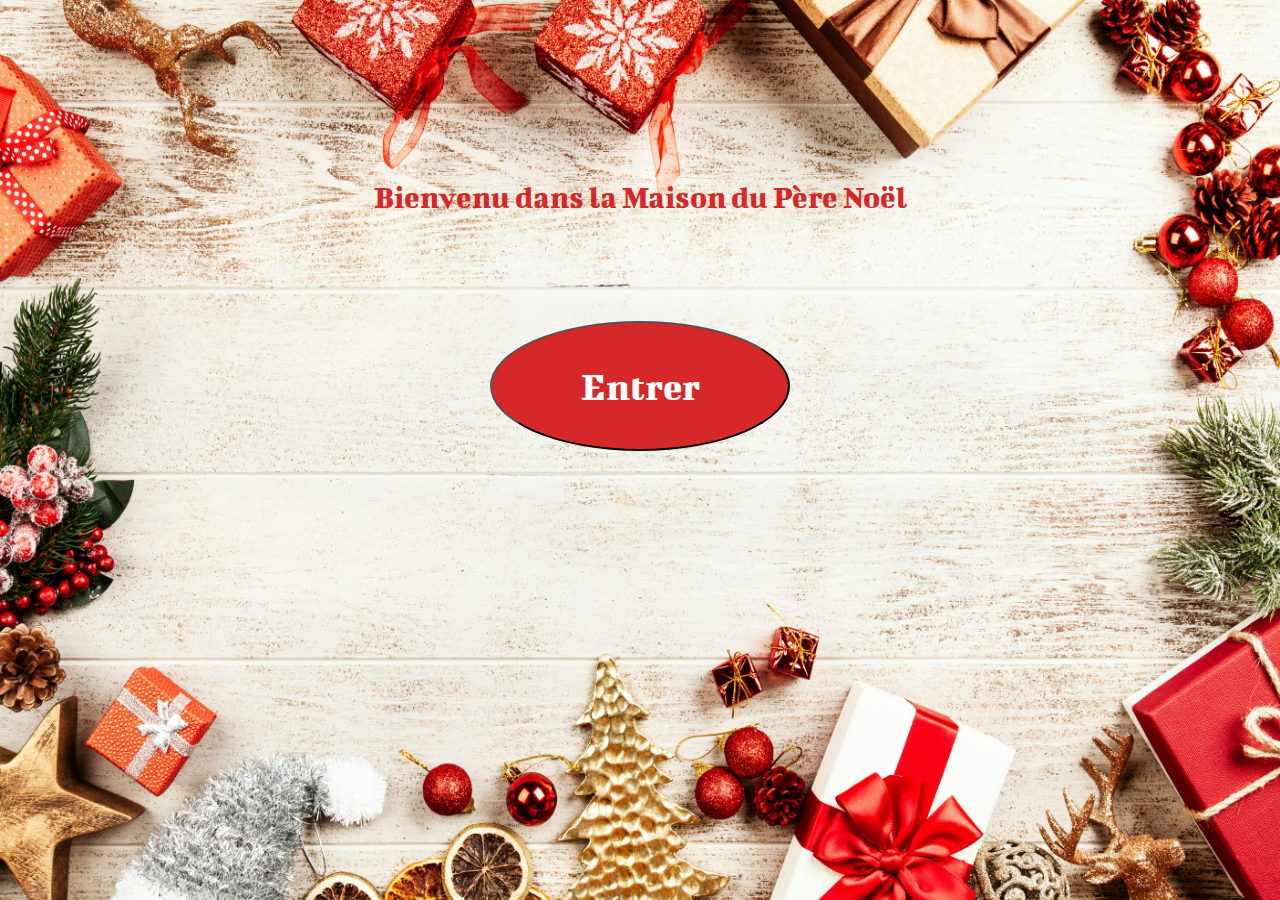
<file: index.html>
<!DOCTYPE html>
<html lang="en">
<head>
    <meta charset="UTF-8">
    <meta name="viewport" content="width=device-width, initial-scale=1.0">
    <link rel="preconnect" href="https://fonts.googleapis.com">
<link rel="preconnect" href="https://fonts.gstatic.com" crossorigin>
<link href="https://fonts.googleapis.com/css2?family=Bigshot+One&display=swap" rel="stylesheet">
    <link rel="stylesheet" href="./styles/background.css">
    <link rel="stylesheet" href="/styles/entrer.css">
    <link rel="stylesheet" href="/styles/styles.css">
    <link href="https://cdn.jsdelivr.net/npm/bootstrap@5.3.2/dist/css/bootstrap.min.css" rel="stylesheet" integrity="sha384-T3c6CoIi6uLrA9TneNEoa7RxnatzjcDSCmG1MXxSR1GAsXEV/Dwwykc2MPK8M2HN" crossorigin="anonymous">
        
    
    <title>Maison du Père Noël</title>
      <script src="./script/script.js"></script>
</head>
<body class="background--entrer  ">

    <div class="grid ">
        <div class="grid-text">
            <p class="text-entrer bigshot-one-regular">Bienvenu dans la Maison du Père Noël</p>
        </div>
            
        <button class=" grid-button button--entrer">
            <a href="accueil.html" class="bigshot-one-regular"  id="entrerButton" > Entrer </a>
        </button>
    </div>
    
 
        
        

    
   

    <script src="https://cdn.jsdelivr.net/npm/bootstrap@5.3.2/dist/js/bootstrap.bundle.min.js" integrity="sha384-C6RzsynM9kWDrMNeT87bh95OGNyZPhcTNXj1NW7RuBCsyN/o0jlpcV8Qyq46cDfL" crossorigin="anonymous"></script>
</body>
</html>
</file>
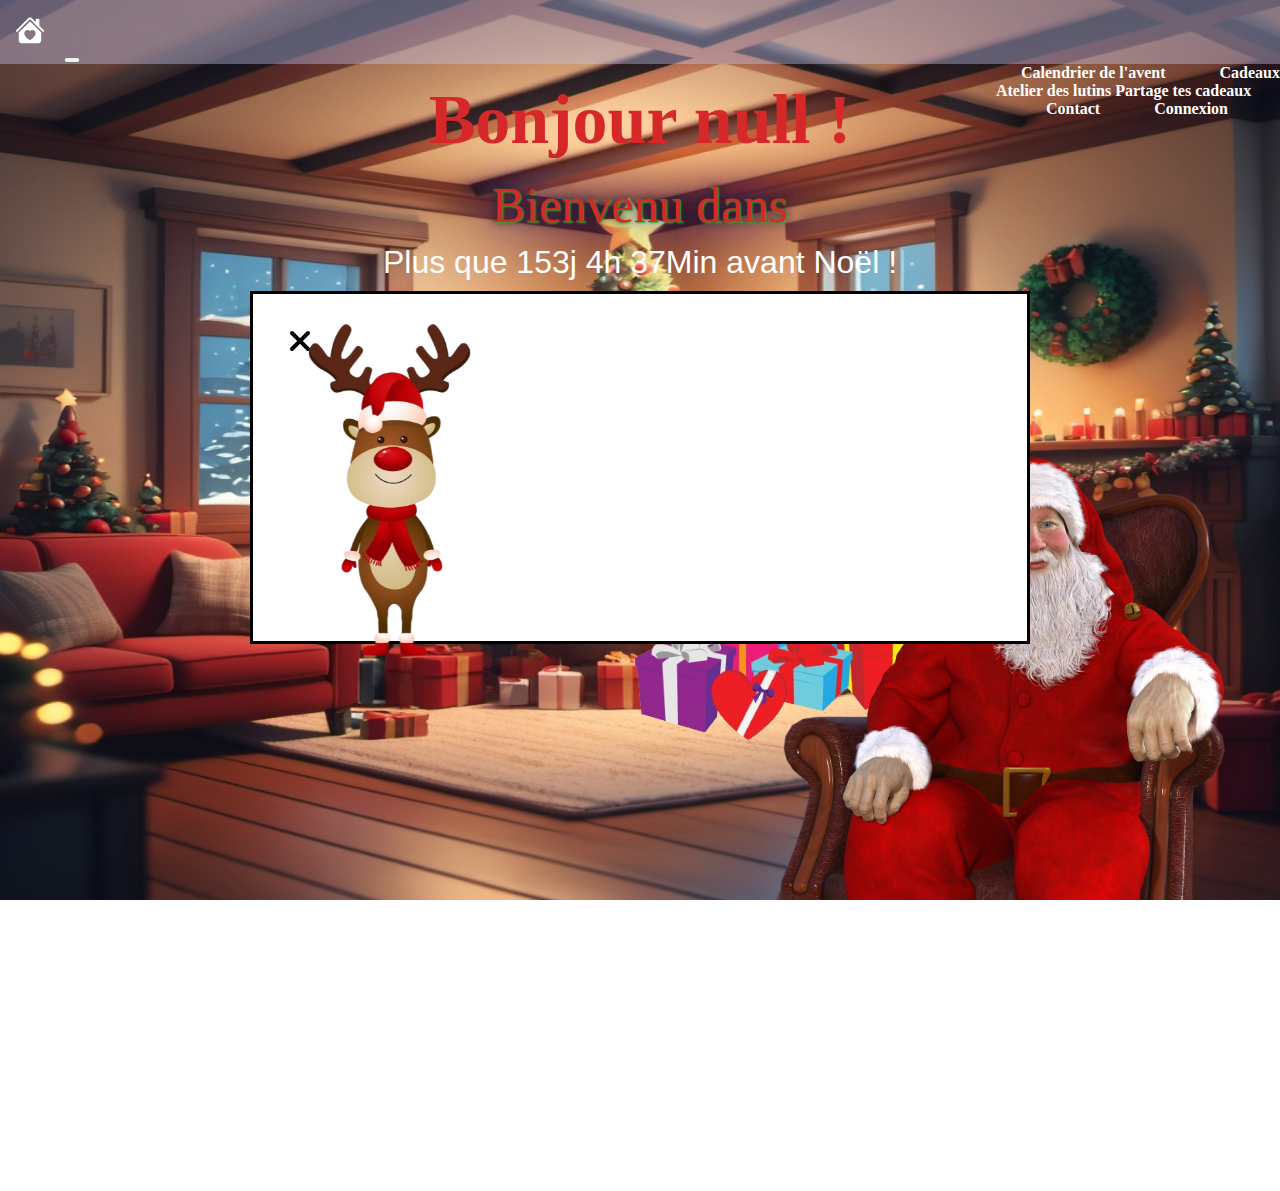
<file: accueil.html>
<!DOCTYPE html>
<html lang="fr">
<head>
    <meta charset="UTF-8">
    <meta name="viewport" content="width=device-width, initial-scale=1.0">
    
    <link rel="stylesheet" href="./styles/background.css">
    <link rel="stylesheet" href="/styles/accueil.css">
    <link rel="stylesheet" href="/styles/styles.css">
    
    


    <link rel="preconnect" href="https://fonts.googleapis.com">
    <link rel="preconnect" href="https://fonts.gstatic.com" crossorigin>
    <link href="https://fonts.googleapis.com/css2?family=Hind+Madurai:wght@300&family=Mountains+of+Christmas:wght@700&family=Nabla&display=swap" rel="stylesheet">
    <link rel="stylesheet" href="https://fonts.googleapis.com/css2?family=Material+Symbols+Outlined:opsz,wght,FILL,GRAD@20..48,100..700,0..1,-50..200" />
    <link href="https://cdn.jsdelivr.net/npm/bootstrap@5.3.2/dist/css/bootstrap.min.css" rel="stylesheet" integrity="sha384-T3c6CoIi6uLrA9TneNEoa7RxnatzjcDSCmG1MXxSR1GAsXEV/Dwwykc2MPK8M2HN" crossorigin="anonymous">


    <title>Maison du Père Noël</title>
</head>
<body class="background--accueil">

  <!-- navbar -->
    <header>
        <nav class="navbar navbar-expand-sm ">
        <a class="navbar-brand" href="accueil.html">
            <svg xmlns="http://www.w3.org/2000/svg" width="30" height="30" fill="currentColor" class="bi bi-house-heart-fill" viewBox="0 0 16 16">
            <path d="M7.293 1.5a1 1 0 0 1 1.414 0L11 3.793V2.5a.5.5 0 0 1 .5-.5h1a.5.5 0 0 1 .5.5v3.293l2.354 2.353a.5.5 0 0 1-.708.707L8 2.207 1.354 8.853a.5.5 0 1 1-.708-.707z"/>
            <path d="m14 9.293-6-6-6 6V13.5A1.5 1.5 0 0 0 3.5 15h9a1.5 1.5 0 0 0 1.5-1.5zm-6-.811c1.664-1.673 5.825 1.254 0 5.018-5.825-3.764-1.664-6.691 0-5.018"/>
          </svg>
        </a>
        <button class="navbar-toggler " type="button" data-bs-toggle="collapse" data-bs-target="#navbarSupportedContent" aria-controls="navbarSupportedContent" aria-expanded="false" aria-label="Toggle navigation">
          <span class="navbar-toggler-icon "></span>
        </button>
      
        <div class="collapse navbar-collapse " id="navbarSupportedContent">
          <ul class="navbar-nav mr-auto ">
            <li class="nav-item">
              <a class="nav-link" href="calendar.html">Calendrier de l'avent </a>
            </li>
            <li class="nav-item dropdown">
              <a class="nav-link dropdown-toggle" href="lutins.html" id="navbarDropdown" role="button" data-bs-toggle="dropdown" aria-haspopup="true" aria-expanded="false">
                Cadeaux
              </a>
              <div class="dropdown-menu" aria-labelledby="navbarDropdown">
                <a class="dropdown-item" href="/lutins.html">Atelier des lutins</a>
                <a class="dropdown-item" href="#">Partage tes cadeaux</a>
              </div>
            </li>
            <li class="nav-item">
              <a class="nav-link" href="contact.html">Contact</a>
            </li>
            
            <li class="nav-item">
              <a class="nav-link " href="connexion.html">Connexion</a>
            </li>
          </ul>
         
        </div>
      </nav>
    </header>

   
<!-- fenetre prenom -->
    <h1>
        <p id="prenom"> </p>
    </h1>


    <!-- Texte d'accueil et compteur -->
    <div id="txt-welcom">   
    </div>

    <div id="countdown" class="countdown_style"  ></div>
    <div id="merryChristmas" class="blink"></div>   

    
    <div class="pictures">
      
      <!-- reindeer -->
      <div class="video_click reindeer-container">
          <img src="./assets/images/accueil/16832-removebg-preview.png" class="reindeer" alt="reindeer">
      </div>

      <!-- reindeer to video -->
      <dialog class="video modal js-modal " >
              <svg xmlns="http://www.w3.org/2000/svg" viewBox="0 0 384 512" class="modal__button cancel"><!--!Font Awesome Free 6.6.0 by @fontawesome - https://fontawesome.com License - https://fontawesome.com/license/free Copyright 2024 Fonticons, Inc.--><path d="M342.6 150.6c12.5-12.5 12.5-32.8 0-45.3s-32.8-12.5-45.3 0L192 210.7 86.6 105.4c-12.5-12.5-32.8-12.5-45.3 0s-12.5 32.8 0 45.3L146.7 256 41.4 361.4c-12.5 12.5-12.5 32.8 0 45.3s32.8 12.5 45.3 0L192 301.3 297.4 406.6c12.5 12.5 32.8 12.5 45.3 0s12.5-32.8 0-45.3L237.3 256 342.6 150.6z"/></svg>

              <iframe src="https://www.youtube.com/embed/7gtjgnRS_Ts?si=9SXhxLQWLKcin4mV" title="YouTube video player" frameborder="0" allow="accelerometer; autoplay; clipboard-write; encrypted-media; gyroscope; picture-in-picture; web-share" allowfullscreen></iframe>
      </dialog>             
            
      <!-- gifts to lutins -->
      <div class="gift">
        <a href="/lutins.html">
          <img src="./assets/images/accueil/vecteezy_cute-gift-shape-illustration-design_7802231-removebg-preview.png" class="gift" alt="gift">
        </a>  
      </div>
       
         
    </div>
    
    
    <!-- santa claus to contact -->
    <div class="santa">
      <a href="/contact.html">
                <img src="./assets/images/accueil/santa-claus-2991653_1280.png" class="santa" alt="santa">
      </a>
    </div>

 
   
   
    <script src="https://cdn.jsdelivr.net/npm/bootstrap@5.3.2/dist/js/bootstrap.bundle.min.js" integrity="sha384-C6RzsynM9kWDrMNeT87bh95OGNyZPhcTNXj1NW7RuBCsyN/o0jlpcV8Qyq46cDfL" crossorigin="anonymous"></script>

    <script src="https://code.jquery.com/jquery-3.6.0.min.js" integrity="sha256-/xUj+3OJU5yExlq6GSYGSHk7tPXikynS7ogEvDej/m4=" crossorigin="anonymous"></script>
    <script src="./script/accueil.js"></script>
    <script src="./script/script.js"></script>
</body>
</html>
</file>
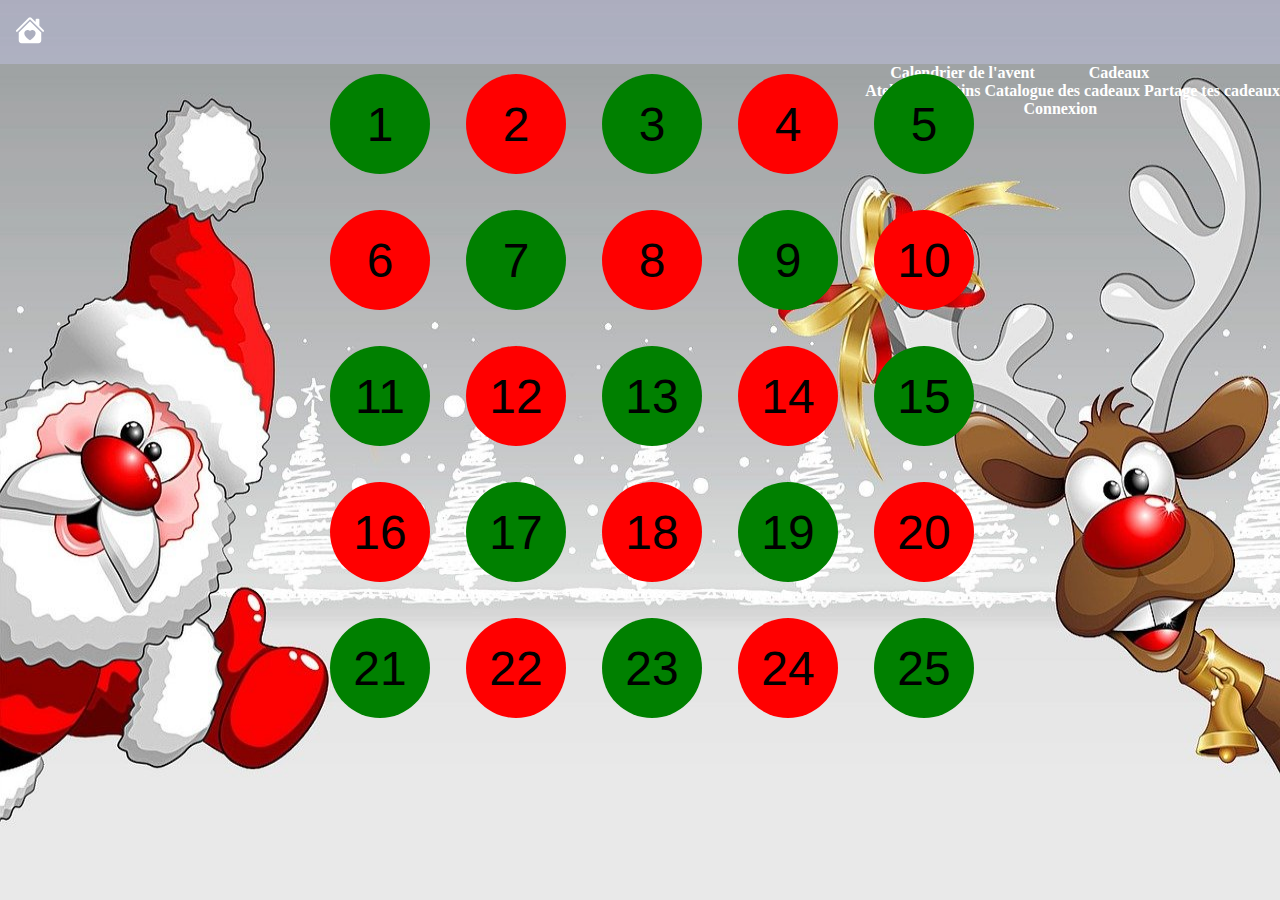
<file: calendar.html>
<!DOCTYPE html>
<html lang="en">
<head>
    <meta charset="UTF-8">
    <meta name="viewport" content="width=device-width, initial-scale=1.0">

    <link rel="stylesheet" href="./styles/background.css">
    <link rel="stylesheet" href="/styles/styles.css">
    <link rel="stylesheet" href="./styles/calendar.css">
    <link rel="stylesheet" href="https://fonts.googleapis.com/css2?family=Material+Symbols+Outlined:opsz,wght,FILL,GRAD@20..48,100..700,0..1,-50..200" />
    <link href="https://cdn.jsdelivr.net/npm/bootstrap@5.3.2/dist/css/bootstrap.min.css" rel="stylesheet" integrity="sha384-T3c6CoIi6uLrA9TneNEoa7RxnatzjcDSCmG1MXxSR1GAsXEV/Dwwykc2MPK8M2HN" crossorigin="anonymous">
    <title>Maison du Père Noël</title>
</head>
<body class="background--calendrier calendar">
    <header>
        <nav class="navbar navbar-expand-sm ">
        <a class="navbar-brand" href="accueil.html">
            <svg xmlns="http://www.w3.org/2000/svg" width="30" height="30" fill="currentColor" class="bi bi-house-heart-fill" viewBox="0 0 16 16">
            <path d="M7.293 1.5a1 1 0 0 1 1.414 0L11 3.793V2.5a.5.5 0 0 1 .5-.5h1a.5.5 0 0 1 .5.5v3.293l2.354 2.353a.5.5 0 0 1-.708.707L8 2.207 1.354 8.853a.5.5 0 1 1-.708-.707z"/>
            <path d="m14 9.293-6-6-6 6V13.5A1.5 1.5 0 0 0 3.5 15h9a1.5 1.5 0 0 0 1.5-1.5zm-6-.811c1.664-1.673 5.825 1.254 0 5.018-5.825-3.764-1.664-6.691 0-5.018"/>
          </svg>
        </a>
        <button class="navbar-toggler" type="button" data-bs-toggle="collapse" data-bs-target="#navbarSupportedContent" aria-controls="navbarSupportedContent" aria-expanded="false" aria-label="Toggle navigation">
          <span class="navbar-toggler-icon"></span>
        </button>
      
        <div class="collapse navbar-collapse" id="navbarSupportedContent">
          <ul class="navbar-nav mr-auto">
            <li class="nav-item active">
              <a class="nav-link" href="calendar.html">Calendrier de l'avent </a>
            </li>
            <li class="nav-item dropdown">
              <a class="nav-link dropdown-toggle" href="lutins.html" id="navbarDropdown" role="button" data-bs-toggle="dropdown" aria-haspopup="true" aria-expanded="false">
                Cadeaux
              </a>
              <div class="dropdown-menu" aria-labelledby="navbarDropdown">
                <a class="dropdown-item" href="lutins.html">Atelier des lutins</a>
                <a class="dropdown-item" href="#">Catalogue des cadeaux</a>
                <a class="dropdown-item" href="#">Partage tes cadeaux</a>
              </div>
            </li>
            <li class="nav-item">
              <a class="nav-link" href="contact.html">Contact</a>
            </li>
            
            <li class="nav-item">
              <a class="nav-link " href="connexion.html">Connexion</a>
            </li>
          </ul>
         
        </div>
      </nav>
    </header>
    
    
        <ul class="advent">
            <li class="advent__box">
                <button class="advent__number js-box ">1</button>
            </li>
            <li class="advent__box">
                <button class="advent__number js-box">2</button>
            </li>
            <li class="advent__box">
                <button class="advent__number js-box">3</button>
            </li>
            <li class="advent__box">
                <button class="advent__number js-box">4</button>
            </li>
            <li class="advent__box">
                <button class="advent__number js-box">5</button>
            </li>
            <li class="advent__box">
                <button class="advent__number js-box">6</button>
            </li>
            <li class="advent__box">
                <button class="advent__number js-box">7</button>
            </li>
            <li class="advent__box">
                <button class="advent__number js-box">8</button>
            </li>
            <li class="advent__box">
                <button class="advent__number js-box">9</button>
            </li>
            <li class="advent__box">
                <button class="advent__number js-box">10</button>
            </li>
            <li class="advent__box">
                <button class="advent__number js-box">11</button>
            </li>
            <li class="advent__box">
                <button class="advent__number js-box">12</button>
            </li>
            <li class="advent__box">
                <button class="advent__number js-box">13</button>
            </li>
            <li class="advent__box">
                <button class="advent__number js-box">14</button>
            </li>
            <li class="advent__box">
                <button class="advent__number js-box">15</button>
            </li>
            <li class="advent__box">
                <button class="advent__number js-box">16</button>
            </li>
            <li class="advent__box">
                <button class="advent__number js-box">17</button>
            </li>
            <li class="advent__box">
                <button class="advent__number js-box">18</button>
            </li>
            <li class="advent__box">
                <button class="advent__number js-box">19</button>
            </li>
            <li class="advent__box">
                <button class="advent__number js-box">20</button>
            </li>
            <li class="advent__box">
                <button class="advent__number js-box">21</button>
            </li>
            <li class="advent__box">
                <button class="advent__number js-box">22</button>
            </li>
            <li class="advent__box">
                <button class="advent__number js-box">23</button>
            </li>
            <li class="advent__box">
                <button class="advent__number js-box">24</button>
            </li>
            <li class="advent__box">
                <button class="advent__number js-box">25</button>
            </li>
        </ul>
        
        <dialog class="modal js-modal" >
            <div >
                <blockquote >
                    <p class="modal__quote js-quote "></p>
                    <p class=" js-author"></p>
                    
                </blockquote>
               
                <form method="dialog">
                    <button class="modal__button" type="submit">
                        <span class="material-symbols-outlined">
                            cancel
                        </span> 
                    </button>
                </form>
                
            </div>
        </dialog>


    <script src="/script/calendar.js" type="module"></script>
    <script src="https://cdn.jsdelivr.net/npm/bootstrap@5.3.2/dist/js/bootstrap.bundle.min.js" integrity="sha384-C6RzsynM9kWDrMNeT87bh95OGNyZPhcTNXj1NW7RuBCsyN/o0jlpcV8Qyq46cDfL" crossorigin="anonymous"></script>
</body>
</html>
</file>
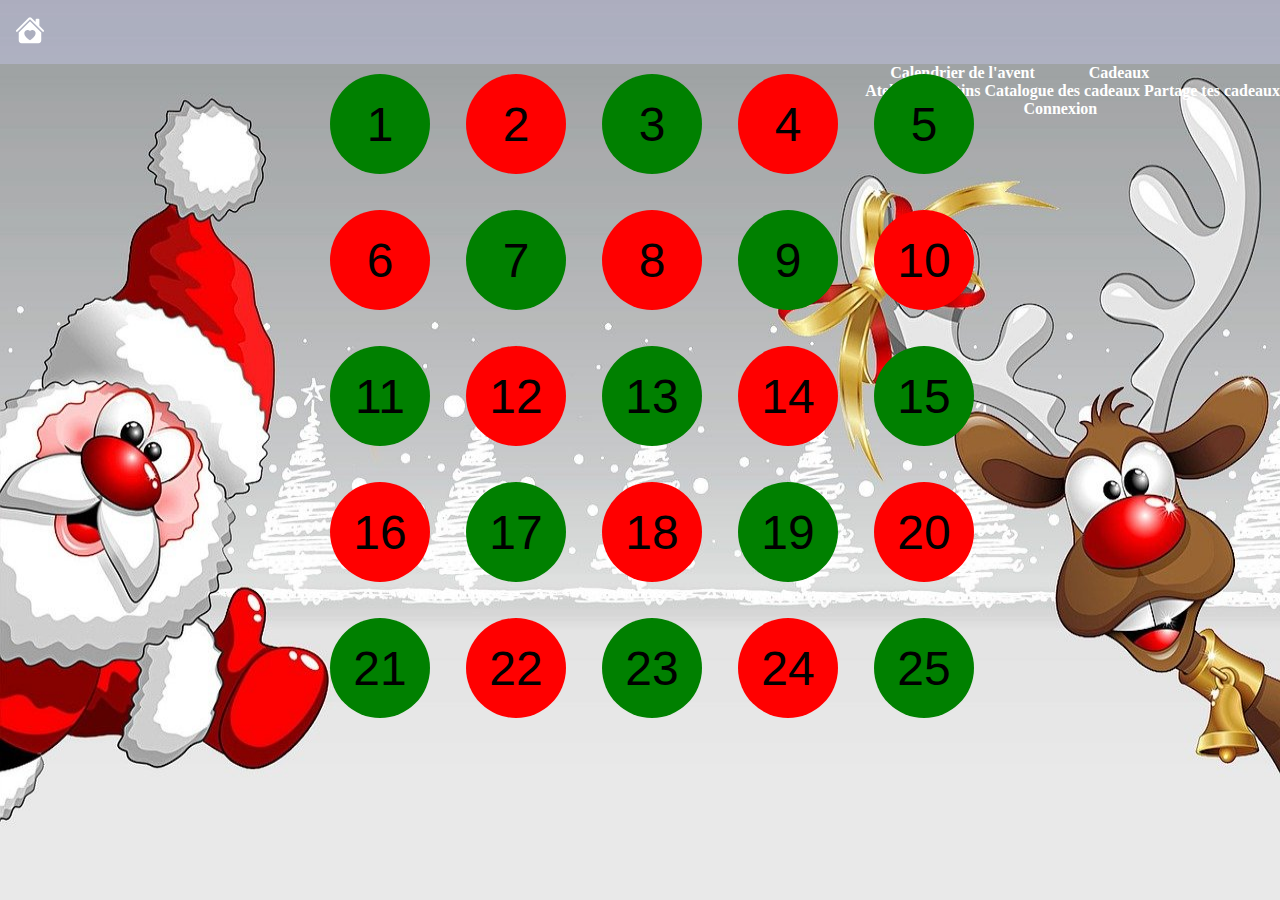
<file: calendrier.html>
<!DOCTYPE html>
<html lang="en">
<head>
    <meta charset="UTF-8">
    <meta name="viewport" content="width=device-width, initial-scale=1.0">

    <link rel="stylesheet" href="./styles/background.css">
    <link rel="stylesheet" href="/styles/styles.css">
    <link rel="stylesheet" href="./styles/calendar.css">
    <link rel="stylesheet" href="https://fonts.googleapis.com/css2?family=Material+Symbols+Outlined:opsz,wght,FILL,GRAD@20..48,100..700,0..1,-50..200" />
    <link href="https://cdn.jsdelivr.net/npm/bootstrap@5.3.2/dist/css/bootstrap.min.css" rel="stylesheet" integrity="sha384-T3c6CoIi6uLrA9TneNEoa7RxnatzjcDSCmG1MXxSR1GAsXEV/Dwwykc2MPK8M2HN" crossorigin="anonymous">
    <title>Maison du Père Noël</title>
</head>
<body class="background--calendrier calendar">
    <header>
        <nav class="navbar navbar-expand-sm ">
        <a class="navbar-brand" href="accueil.html">
            <svg xmlns="http://www.w3.org/2000/svg" width="30" height="30" fill="currentColor" class="bi bi-house-heart-fill" viewBox="0 0 16 16">
            <path d="M7.293 1.5a1 1 0 0 1 1.414 0L11 3.793V2.5a.5.5 0 0 1 .5-.5h1a.5.5 0 0 1 .5.5v3.293l2.354 2.353a.5.5 0 0 1-.708.707L8 2.207 1.354 8.853a.5.5 0 1 1-.708-.707z"/>
            <path d="m14 9.293-6-6-6 6V13.5A1.5 1.5 0 0 0 3.5 15h9a1.5 1.5 0 0 0 1.5-1.5zm-6-.811c1.664-1.673 5.825 1.254 0 5.018-5.825-3.764-1.664-6.691 0-5.018"/>
          </svg>
        </a>
        <button class="navbar-toggler" type="button" data-bs-toggle="collapse" data-bs-target="#navbarSupportedContent" aria-controls="navbarSupportedContent" aria-expanded="false" aria-label="Toggle navigation">
          <span class="navbar-toggler-icon"></span>
        </button>
      
        <div class="collapse navbar-collapse" id="navbarSupportedContent">
          <ul class="navbar-nav mr-auto">
            <li class="nav-item active">
              <a class="nav-link" href="calendrier.html">Calendrier de l'avent </a>
            </li>
            <li class="nav-item dropdown">
              <a class="nav-link dropdown-toggle" href="lutins.html" id="navbarDropdown" role="button" data-bs-toggle="dropdown" aria-haspopup="true" aria-expanded="false">
                Cadeaux
              </a>
              <div class="dropdown-menu" aria-labelledby="navbarDropdown">
                <a class="dropdown-item" href="lutins.html">Atelier des lutins</a>
                <a class="dropdown-item" href="#">Catalogue des cadeaux</a>
                <a class="dropdown-item" href="#">Partage tes cadeaux</a>
              </div>
            </li>
            <li class="nav-item">
              <a class="nav-link" href="contact.html">Contact</a>
            </li>
            
            <li class="nav-item">
              <a class="nav-link " href="connexion.html">Connexion</a>
            </li>
          </ul>
         
        </div>
      </nav>
    </header>
    
    
        <ul class="advent">
            <li class="advent__box">
                <button class="advent__number js-box ">1</button>
            </li>
            <li class="advent__box">
                <button class="advent__number js-box">2</button>
            </li>
            <li class="advent__box">
                <button class="advent__number js-box">3</button>
            </li>
            <li class="advent__box">
                <button class="advent__number js-box">4</button>
            </li>
            <li class="advent__box">
                <button class="advent__number js-box">5</button>
            </li>
            <li class="advent__box">
                <button class="advent__number js-box">6</button>
            </li>
            <li class="advent__box">
                <button class="advent__number js-box">7</button>
            </li>
            <li class="advent__box">
                <button class="advent__number js-box">8</button>
            </li>
            <li class="advent__box">
                <button class="advent__number js-box">9</button>
            </li>
            <li class="advent__box">
                <button class="advent__number js-box">10</button>
            </li>
            <li class="advent__box">
                <button class="advent__number js-box">11</button>
            </li>
            <li class="advent__box">
                <button class="advent__number js-box">12</button>
            </li>
            <li class="advent__box">
                <button class="advent__number js-box">13</button>
            </li>
            <li class="advent__box">
                <button class="advent__number js-box">14</button>
            </li>
            <li class="advent__box">
                <button class="advent__number js-box">15</button>
            </li>
            <li class="advent__box">
                <button class="advent__number js-box">16</button>
            </li>
            <li class="advent__box">
                <button class="advent__number js-box">17</button>
            </li>
            <li class="advent__box">
                <button class="advent__number js-box">18</button>
            </li>
            <li class="advent__box">
                <button class="advent__number js-box">19</button>
            </li>
            <li class="advent__box">
                <button class="advent__number js-box">20</button>
            </li>
            <li class="advent__box">
                <button class="advent__number js-box">21</button>
            </li>
            <li class="advent__box">
                <button class="advent__number js-box">22</button>
            </li>
            <li class="advent__box">
                <button class="advent__number js-box">23</button>
            </li>
            <li class="advent__box">
                <button class="advent__number js-box">24</button>
            </li>
            <li class="advent__box">
                <button class="advent__number js-box">25</button>
            </li>
        </ul>
        
        <dialog class="modal js-modal" >
            <div >
                <blockquote >
                    <p class="modal__quote js-quote "></p>
                    <p class=" js-author"></p>
                    
                </blockquote>
               
                <form method="dialog">
                    <button class="modal__button" type="submit">
                        <span class="material-symbols-outlined">
                            cancel
                        </span> 
                    </button>
                </form>
                
            </div>
        </dialog>


    <script src="/script/calendar.js" type="module"></script>
    <script src="https://cdn.jsdelivr.net/npm/bootstrap@5.3.2/dist/js/bootstrap.bundle.min.js" integrity="sha384-C6RzsynM9kWDrMNeT87bh95OGNyZPhcTNXj1NW7RuBCsyN/o0jlpcV8Qyq46cDfL" crossorigin="anonymous"></script>
</body>
</html>
</file>
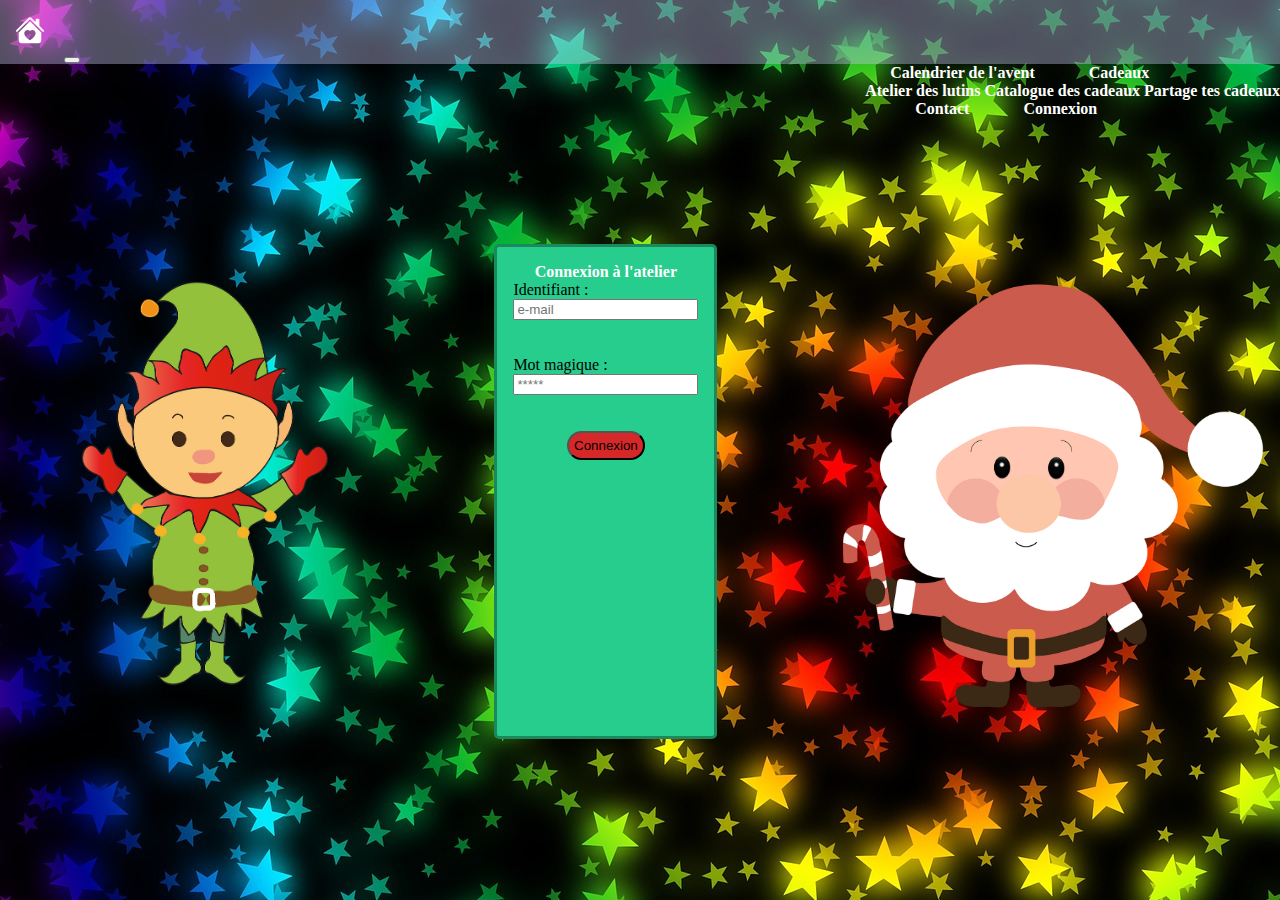
<file: connexion.html>
<!DOCTYPE html>
<html lang="en">
<head>
    <meta charset="UTF-8">
    <meta name="viewport" content="width=device-width, initial-scale=1.0">
    <title>Maison du Pere Noel</title>

    <link rel="stylesheet" href="./styles/background.css">
    <link rel="stylesheet" href="/styles/styles.css">
    <link rel="stylesheet" href="/styles/connexion.css">
    


    <link rel="preconnect" href="https://fonts.googleapis.com">
    <link rel="preconnect" href="https://fonts.gstatic.com" crossorigin>
    <link href="https://fonts.googleapis.com/css2?family=Hind+Madurai:wght@300&family=Mountains+of+Christmas:wght@700&family=Nabla&display=swap" rel="stylesheet">
    <link rel="stylesheet" href="https://fonts.googleapis.com/css2?family=Material+Symbols+Outlined:opsz,wght,FILL,GRAD@20..48,100..700,0..1,-50..200" />
    <link href="https://cdn.jsdelivr.net/npm/bootstrap@5.3.2/dist/css/bootstrap.min.css" rel="stylesheet" integrity="sha384-T3c6CoIi6uLrA9TneNEoa7RxnatzjcDSCmG1MXxSR1GAsXEV/Dwwykc2MPK8M2HN" crossorigin="anonymous">


    <title>Maison du Père Noël</title>
</head>
<body class="background--connexion">
    <header>
        <nav class="navbar navbar-expand-sm ">
        <a class="navbar-brand" href="accueil.html">
            <svg xmlns="http://www.w3.org/2000/svg" width="30" height="30" fill="currentColor" class="bi bi-house-heart-fill" viewBox="0 0 16 16">
            <path d="M7.293 1.5a1 1 0 0 1 1.414 0L11 3.793V2.5a.5.5 0 0 1 .5-.5h1a.5.5 0 0 1 .5.5v3.293l2.354 2.353a.5.5 0 0 1-.708.707L8 2.207 1.354 8.853a.5.5 0 1 1-.708-.707z"/>
            <path d="m14 9.293-6-6-6 6V13.5A1.5 1.5 0 0 0 3.5 15h9a1.5 1.5 0 0 0 1.5-1.5zm-6-.811c1.664-1.673 5.825 1.254 0 5.018-5.825-3.764-1.664-6.691 0-5.018"/>
          </svg>
        </a>
        <button class="navbar-toggler" type="button" data-bs-toggle="collapse" data-bs-target="#navbarSupportedContent" aria-controls="navbarSupportedContent" aria-expanded="false" aria-label="Toggle navigation">
          <span class="navbar-toggler-icon"></span>
        </button>
      
        <div class="collapse navbar-collapse" id="navbarSupportedContent">
          <ul class="navbar-nav mr-auto">
            <li class="nav-item active">
              <a class="nav-link" href="calendar.html">Calendrier de l'avent </a>
            </li>
            <li class="nav-item dropdown">
              <a class="nav-link dropdown-toggle" href="lutins.html" id="navbarDropdown" role="button" data-bs-toggle="dropdown" aria-haspopup="true" aria-expanded="false">
                Cadeaux
              </a>
              <div class="dropdown-menu" aria-labelledby="navbarDropdown">
                <a class="dropdown-item" href="/lutins.html">Atelier des lutins</a>
                <a class="dropdown-item" href="#">Catalogue des cadeaux</a>
                <a class="dropdown-item" href="#">Partage tes cadeaux</a>
              </div>
            </li>
            <li class="nav-item">
              <a class="nav-link" href="contact.html">Contact</a>
            </li>
            
            <li class="nav-item">
              <a class="nav-link " href="connexion.html">Connexion</a>
            </li>
          </ul>
         
        </div>
      </nav>
    </header>

   <div class="div-connexion">
    
     
        <img class="elf" src="/assets/images/connexion/elf-4601789_1280.png" alt="elf" >
     
 

        <form >
          <p class="form-title">Connexion à l'atelier</p>
      
          <label for="email">Identifiant :</label>
          <input type="email" id="email" name="email" placeholder="e-mail" required><br><br>

          <label for="password">Mot magique :</label>
          <input type="password" id="password" name="password" placeholder="*****" required><br><br>
        
          <input class="form-button" type="submit" value="Connexion">
      </form>

      
        <img src="./assets/images/connexion/santa-claus-2163392_1280.png" alt="santa" class="santa">
    

      
    </div>



   
   

    <script src="https://cdn.jsdelivr.net/npm/bootstrap@5.3.2/dist/js/bootstrap.bundle.min.js" integrity="sha384-C6RzsynM9kWDrMNeT87bh95OGNyZPhcTNXj1NW7RuBCsyN/o0jlpcV8Qyq46cDfL" crossorigin="anonymous"></script>
    <script src="https://code.jquery.com/jquery-3.6.0.min.js" integrity="sha256-/xUj+3OJU5yExlq6GSYGSHk7tPXikynS7ogEvDej/m4=" crossorigin="anonymous"></script>
    <script src="/script/connexion.js"></script>
</body>
</html>
</file>
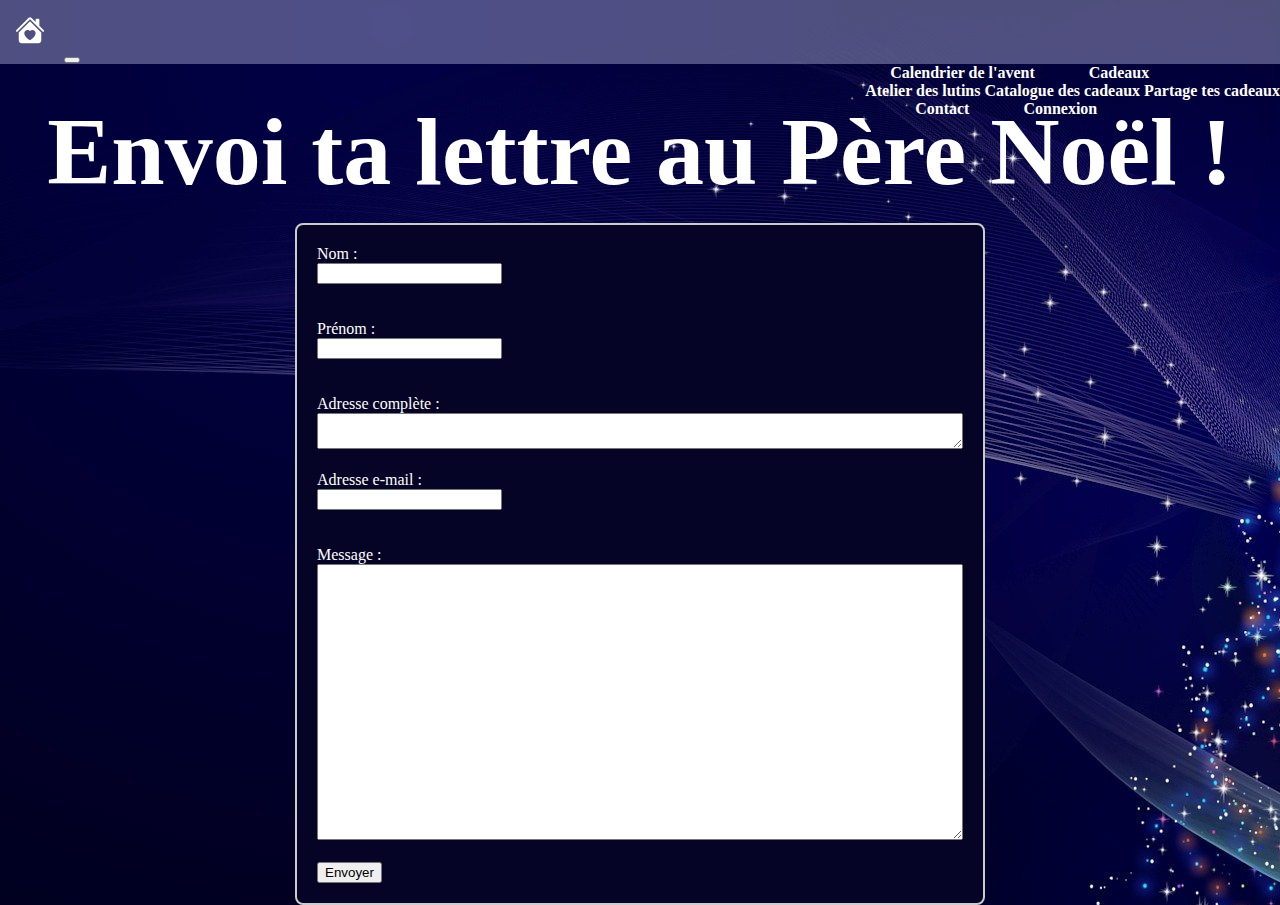
<file: contact.html>
<!DOCTYPE html>
<html lang="en">
<head>
    <meta charset="UTF-8">
    <meta name="viewport" content="width=device-width, initial-scale=1.0">
    <title>Maison du Pere Noel</title>

<link rel="stylesheet" href="./styles/background.css">
<link rel="stylesheet" href="/styles/contact.css">
<link rel="stylesheet" href="/styles/styles.css">




<link rel="preconnect" href="https://fonts.googleapis.com">
<link rel="preconnect" href="https://fonts.gstatic.com" crossorigin>
<link href="https://fonts.googleapis.com/css2?family=Hind+Madurai:wght@300&family=Mountains+of+Christmas:wght@700&family=Nabla&display=swap" rel="stylesheet">
<link rel="stylesheet" href="https://fonts.googleapis.com/css2?family=Material+Symbols+Outlined:opsz,wght,FILL,GRAD@20..48,100..700,0..1,-50..200" />
<link href="https://cdn.jsdelivr.net/npm/bootstrap@5.3.2/dist/css/bootstrap.min.css" rel="stylesheet" integrity="sha384-T3c6CoIi6uLrA9TneNEoa7RxnatzjcDSCmG1MXxSR1GAsXEV/Dwwykc2MPK8M2HN" crossorigin="anonymous">


<title>Maison du Père Noël</title>
</head>
<body class="background--contact">
<header>
    <nav class="navbar navbar-expand-sm ">
    <a class="navbar-brand" href="accueil.html">
        <svg xmlns="http://www.w3.org/2000/svg" width="30" height="30" fill="currentColor" class="bi bi-house-heart-fill" viewBox="0 0 16 16">
        <path d="M7.293 1.5a1 1 0 0 1 1.414 0L11 3.793V2.5a.5.5 0 0 1 .5-.5h1a.5.5 0 0 1 .5.5v3.293l2.354 2.353a.5.5 0 0 1-.708.707L8 2.207 1.354 8.853a.5.5 0 1 1-.708-.707z"/>
        <path d="m14 9.293-6-6-6 6V13.5A1.5 1.5 0 0 0 3.5 15h9a1.5 1.5 0 0 0 1.5-1.5zm-6-.811c1.664-1.673 5.825 1.254 0 5.018-5.825-3.764-1.664-6.691 0-5.018"/>
      </svg>
    </a>
    <button class="navbar-toggler" type="button" data-bs-toggle="collapse" data-bs-target="#navbarSupportedContent" aria-controls="navbarSupportedContent" aria-expanded="false" aria-label="Toggle navigation">
      <span class="navbar-toggler-icon"></span>
    </button>
  
    <div class="collapse navbar-collapse" id="navbarSupportedContent">
      <ul class="navbar-nav mr-auto">
        <li class="nav-item active">
          <a class="nav-link" href="calendar.html">Calendrier de l'avent </a>
        </li>
        <li class="nav-item dropdown">
          <a class="nav-link dropdown-toggle" href="lutins.html" id="navbarDropdown" role="button" data-bs-toggle="dropdown" aria-haspopup="true" aria-expanded="false">
            Cadeaux
          </a>
          <div class="dropdown-menu" aria-labelledby="navbarDropdown">
            <a class="dropdown-item" href="lutins.html">Atelier des lutins</a>
            <a class="dropdown-item" href="#">Catalogue des cadeaux</a>
            <a class="dropdown-item" href="#">Partage tes cadeaux</a>
          </div>
        </li>
        <li class="nav-item">
          <a class="nav-link" href="contact.html">Contact</a>
        </li>
        
        <li class="nav-item">
          <a class="nav-link " href="connexion.html">Connexion</a>
        </li>
      </ul>
     
    </div>
  </nav>
</header>

<h1 class="title-form blink">Envoi ta lettre au Père Noël !</h1>

<div class="form-container">
  <form id="myForm">
  <label for="name">Nom :</label>
  <input type="text" id="name" name="name" required><br><br>

  <label for="name">Prénom :</label>
  <input type="text" id="firstname" name="firstname" required><br><br>

  <label for="adress">Adresse complète :</label><br>
  <textarea id="adress" name="adress"   required></textarea><br><br>

  <label for="email">Adresse e-mail :</label>
  <input type="email" id="email" name="email" required><br><br>


  <label for="message">Message :</label><br>
  <textarea id="message" name="message"  required></textarea><br><br>

  <input type="submit" value="Envoyer">
</form>
</div>

    


<script src="https://cdn.jsdelivr.net/npm/bootstrap@5.3.2/dist/js/bootstrap.bundle.min.js" integrity="sha384-C6RzsynM9kWDrMNeT87bh95OGNyZPhcTNXj1NW7RuBCsyN/o0jlpcV8Qyq46cDfL" crossorigin="anonymous"></script>
<script src="https://code.jquery.com/jquery-3.6.0.min.js" integrity="sha256-/xUj+3OJU5yExlq6GSYGSHk7tPXikynS7ogEvDej/m4=" crossorigin="anonymous"></script>


</body>
</html>
</file>
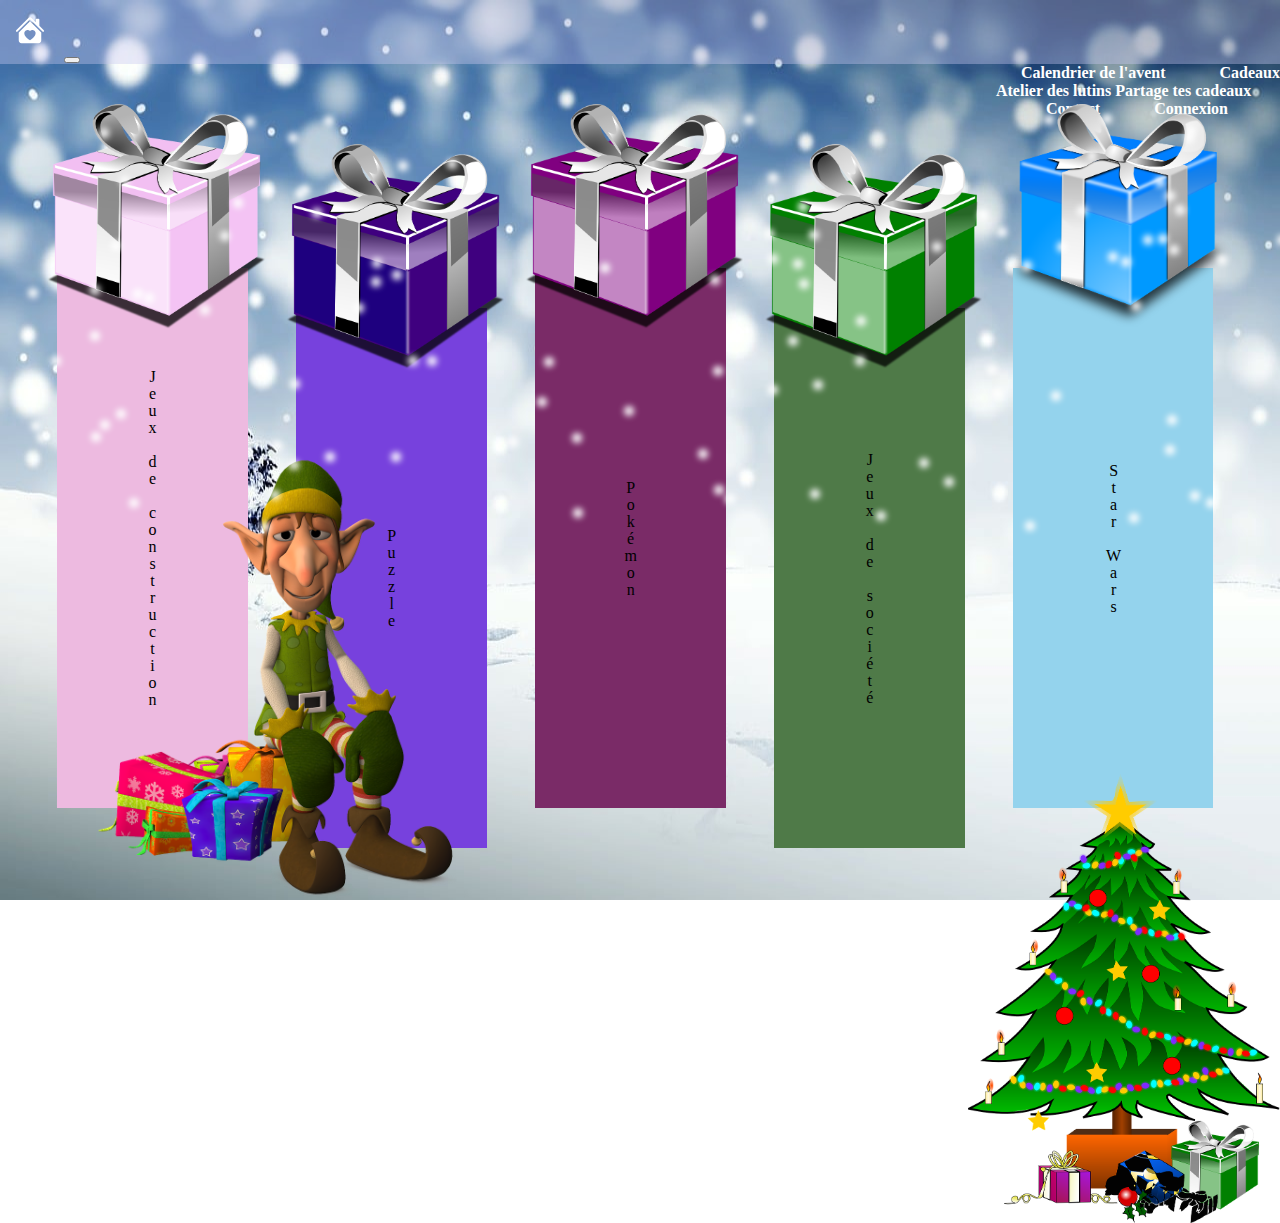
<file: lutins.html>
<!DOCTYPE html>
<html lang="en">
<head>
    <meta charset="UTF-8">
    <meta name="viewport" content="width=device-width, initial-scale=1.0">

    <link rel="stylesheet" href="./styles/background.css">
    <link rel="stylesheet" href="/styles/lutin.css">
    <link rel="stylesheet" href="/styles/styles.css">
    <link href="https://cdn.jsdelivr.net/npm/bootstrap@5.3.2/dist/css/bootstrap.min.css" rel="stylesheet" integrity="sha384-T3c6CoIi6uLrA9TneNEoa7RxnatzjcDSCmG1MXxSR1GAsXEV/Dwwykc2MPK8M2HN" crossorigin="anonymous">


        <script src="https://cdn.jsdelivr.net/npm/bootstrap@5.3.2/dist/js/bootstrap.bundle.min.js" integrity="sha384-C6RzsynM9kWDrMNeT87bh95OGNyZPhcTNXj1NW7RuBCsyN/o0jlpcV8Qyq46cDfL" crossorigin="anonymous"></script>

    <title>Maison du Père Noël</title>
</head>
<body class="background--lutins">
    <header>
        <nav class="navbar navbar-expand-sm ">
        <a class="navbar-brand" href="accueil.html">
            <svg xmlns="http://www.w3.org/2000/svg" width="30" height="30" fill="currentColor" class="bi bi-house-heart-fill" viewBox="0 0 16 16">
            <path d="M7.293 1.5a1 1 0 0 1 1.414 0L11 3.793V2.5a.5.5 0 0 1 .5-.5h1a.5.5 0 0 1 .5.5v3.293l2.354 2.353a.5.5 0 0 1-.708.707L8 2.207 1.354 8.853a.5.5 0 1 1-.708-.707z"/>
            <path d="m14 9.293-6-6-6 6V13.5A1.5 1.5 0 0 0 3.5 15h9a1.5 1.5 0 0 0 1.5-1.5zm-6-.811c1.664-1.673 5.825 1.254 0 5.018-5.825-3.764-1.664-6.691 0-5.018"/>
          </svg>
        </a>
        <button class="navbar-toggler" type="button" data-bs-toggle="collapse" data-bs-target="#navbarSupportedContent" aria-controls="navbarSupportedContent" aria-expanded="false" aria-label="Toggle navigation">
          <span class="navbar-toggler-icon"></span>
        </button>
      
        <div class="collapse navbar-collapse" id="navbarSupportedContent">
          <ul class="navbar-nav mr-auto">
            <li class="nav-item active">
              <a class="nav-link" href="calendar.html">Calendrier de l'avent </a>
            </li>
            <li class="nav-item dropdown">
              <a class="nav-link dropdown-toggle" href="lutins.html" id="navbarDropdown" role="button" data-bs-toggle="dropdown" aria-haspopup="true" aria-expanded="false">
                Cadeaux
              </a>
              <div class="dropdown-menu" aria-labelledby="navbarDropdown">
                <a class="dropdown-item" href="lutins.html">Atelier des lutins</a>
                <a class="dropdown-item" href="#">Partage tes cadeaux</a>
              </div>
            </li>
            <li class="nav-item">
              <a class="nav-link" href="contact.html">Contact</a>
            </li>
            
            <li class="nav-item">
              <a class="nav-link " href="connexion.html">Connexion</a>
            </li>
          </ul>
         
        </div>
      </nav>
    </header>

    <div class="gift--container">
      
      <div>
        <img src="/assets/images/lutins/gift-297531_1280.png" alt="gift" class="gift gift1" >
          <a href="/jeuxconstruction.html" class="a-link">
              <div id="js-lightpink-gift" class="block-lightpink block-gift"> Jeux de construction</div>
          </a>
       </div>
   
      <div>
         <img src="/assets/images/lutins/present-307028_1280.png" alt="gift" class="gift gift2">
            <div id="js-purple-gift" class="block-purple block-gift"> Puzzle</div>

      </div>
    
      <div>
         <img src="/assets/images/lutins/box-307882_1280.png" alt="gift" class="gift gift3">
            <a href="/pokemon.html" class="a-link">
             <div id="js-pink-gift" class="block-pink block-gift"> Pokémon  </div>
            </a>
      </div>
      
      <div>
         <img src="/assets/images/lutins/present-307776_1280.png" alt="gift" class="gift gift4">
            <div id="js-green-gift" class="block-green block-gift">  Jeux de société</div>
      </div>

      <div>
          <img src="/assets/images/lutins/present-308373_1280.png" alt="gift" class="gift gift5">
            <a href="/starswars.html" class="a-link">
              <div id="js-blue-gift" class="block-blue block-gift"> Star Wars </div>
            </a>
             

      </div>

    </div>
    
    
    



    <div class="lutin--container">
        <img class="lutin--image" src="./assets/images/lutins/lutins.png" alt="lutin">
    </div>

    <div class="christmas-tree">
      <img src="/assets/images/lutins/christmas-308053_1280.png" alt="christmas tree with gift">
    </div>

    <script src="https://code.jquery.com/jquery-3.6.0.min.js" integrity="sha256-/xUj+3OJU5yExlq6GSYGSHk7tPXikynS7ogEvDej/m4=" crossorigin="anonymous"></script>
    <script src="/script/lutin.js"></script>
    
</body>
</html>
</file>
<file: styles/background.css>
/* Mobil */
.background--entrer{
    background: url("../assets/images/background/background-entrer-mobile.jpg");
    

}

.background--accueil{
    background: url("../assets/images/background/christmas-4139679_1280.jpg");
    background-repeat: no-repeat;
    overflow-y: hidden;
}

.background--calendrier{
    background: url("../assets/images/background//background-calendar-mobile.png");
    background-size: 130%;
    background-repeat: no-repeat;
}

.background--lutins{
    background: url("../assets/images/background/background-lutins-mobile.jpg")
}

.background--contact{
    background: url("../assets/images/background/background-contact-mobile.jpg");
    background-size: 120vw 100vh ;
    background-repeat: no-repeat;
   
}

.background--connexion{
    background: url("../assets/images/background/background-connexion.jpg");
}

.background--starsWars{
    background-image: url(/assets/images/starWars/background.jpg);
    background-repeat: no-repeat;
    background-size: cover;
}

.background--pokemon{
    background-image: url(/assets/images/background/pokemon.jpg);
    background-repeat: no-repeat;
    background-size: 100vw 100vh;
}

/* tablet */

@media screen and (min-width :450px) and (max-width:768px) {


.background--entrer{
    background: url("../assets/images/background/entrer.jpg");
    background-size: 100vw 100vh;
    background-repeat: no-repeat
}

.background--accueil{
    background: url("../assets/images/background/christmas-4139679_1280.jpg");
    background-size: cover;
    background-repeat: no-repeat;
}

.background--calendrier{
    background: url("../assets/images/background/background-calendrier.jpg");
    background-size: 100vw 100vh;
    background-repeat: no-repeat;
}

.background--lutins{
    background: url("../assets/images/background/background-lutins.jpg");
    background-size: 100vw 100vh;
    background-repeat: no-repeat
}

.background--contact{
    background: url("../assets/images/background/background-contact.jpg");
}

}

/* Desktop */

@media screen and (min-width :1024px) {



    .background--entrer{
        background: url("../assets/images/background/entrer.jpg");
        background-size: 100vw 100vh;
        background-repeat: no-repeat
    }
    
    .background--accueil{
        background: url("../assets/images/background/openart-image_oKpmMX42_1733428174885_raw.jpg");
        background-size: 100vw 100vh;
        background-repeat: no-repeat;
        

    }
    
    .background--calendrier{
        background: url("../assets/images/background/background-calendrier.jpg");
        background-size: 100vw 100vh;
        background-repeat: no-repeat
    }
    
    .background--lutins{
        background: url("../assets/images/background/background-lutins.jpg");
        background-size: 100vw 100vh;
        background-repeat: no-repeat
    }
    
    .background--contact{
        background: url("../assets/images/background/background-contact.jpg");
    }
    

}
</file>
<file: styles/entrer.css>
/* général */

*{
    box-sizing: border-box;
}

.bigshot-one-regular {
    font-family: "Bigshot One", serif;
    font-weight: 400;
    font-style: normal;
  }
  

/* Mobil first */

.button--entrer{
    border-radius: 50%;
    background-color: #d62828;
    height: 80px;
    width: 150px;
    color: white;  
}

#entrerButton{
    text-decoration: none;
    font-size: 2em;
    color: white;
}


.grid{
    display: grid;
    grid-template-columns: 20px 1fr 20px;
    grid-auto-rows: 1fr 1fr 1fr;
    height: 100vh;
    width: 100vw;
    align-items: center;
   justify-items: center; 
}

.grid-text{
    grid-column: 2/3;
    grid-row: 2;
}

.grid-button{
  grid-column: 1/3;
  grid-row: 3;
}

.text-entrer{
    text-align: center;
    font-size: 2em;
    color: #d62828;
    margin-bottom: 20%; 
    color: white;
}

/* Laptop */

@media screen and (min-width:768px) {
    
.button--entrer{
    height: 130px;
    width: 300px;  
}

#entrerButton{
    font-size: 3em;
}

.text-entrer{
    text-align: center;
    font-size: xx-large;
    color: #d62828;
    margin-top: 20vh;   
}

.grid{
    display: flex;
    flex-direction: column;
}



}
</file>
<file: styles/styles.css>
*{
    margin: 0;
}

h1{
    text-align: center;
    padding: 1rem;
    font-size: 70px;   
}

a{
    text-decoration: none;
    color: white;
}

li{
    list-style: none;
    display: inline;
    padding: 25px;
    color: white;
    font-weight: bold;
    
}

.navbar{
    height: 4rem;
    background-color:#c8c7f065;
    color: white;
}

.navbar-collapse{
    display: flex;
    justify-content: flex-end;
}

svg{
    margin: 15px;
}

.blink {
    font-family: Mountains of Christmas ;
    animation: blink 1s infinite;
  }
  @keyframes blink { 
    0% { color:#d62828;}
    50% {  color: #3ca72e; } 
    100% {  color: #d62828; }
  }


@media (max-width: 450px) {
    ul.navbar-nav.mr-auto{
        background-color:#c8c7f065;
        margin: 0;
    }
}
</file>
<file: styles/accueil.css>
html{
  overflow-y: hidden;
  overflow-x: hidden;
}


svg{
  margin: 0;
}

.cancel{
  width: 2em;
  height: 2em;

}

#prenom{
    color: #D62828
}

h1{
  text-align: center;
  padding: 1rem;
  font-size: 30px;
}

.reindeer{
  height: 25vh;
  position: fixed;
  bottom: 35%;
  left:35%

}

.reindeer:hover{
    animation-name: rotate;
    animation-duration: 0.7s;
    animation-direction: reverse;
    
}


iframe{
  height: auto;
  width: 90vw;
}

@keyframes rotate {
    0% {
      transform: rotate(0);
    }
    50%{
        transform: rotate(40deg);
    }
    100% {
      transform: rotate(-40deg);
    }
  }



.modal{
   
    height: auto;
    width: 100vw;
    z-index: 1;
}


#txt-welcom{
  font-family: Mountains of Christmas;
  font-size: 25px;
  text-align: center;
  color: #D62828;
  text-shadow: 1px 1px 2px #3ca72e, 0 0 1em blue, 0 0 0.2em #3ca72e;
}


.countdown_style{
  font-size:20px;
  font-family:'Franklin Gothic Medium', 'Arial Narrow', Arial, sans-serif ;
  color: white;
  text-align: center;
}

.pictures{
  display: flex;
  height: 100vh;
  width: 100vw;
}

.santa{
  height: 40vh;
  position: fixed;
  bottom: 0;
  right: -70px ; 
  
}

.gift{
  position: fixed;
  height: 40vh;
  top:62%;
}
  
  
  form{
    display: none;
    background-color: #c8c7f0;
    height: 60vh;
    width: 70vw;
 
  }

  input,
  label {
    padding-left: 10px;
  }

  #message{
    width: 60vw;
    height: 30vh;
  }
  #prenom{
    color: #D62828
  }

  
  /* ______________________ tablet ______________________________*/
  
  @media screen and (min-width: 450px) and (max-width:768px){
   
  
  h1{
    text-align: center;
    padding: 1rem;
    font-size: 30px;
  }
  
  .reindeer{
    height: 50vh;
    position: fixed;
    bottom: -5%;
    left: 0%;
  
  }

  iframe{
    height: auto;
    width: 90vw;
  }
  
  @keyframes rotate {
      0% {
        transform: rotate(0);
      }
      50%{
          transform: rotate(40deg);
      }
      100% {
        transform: rotate(-40deg);
      }
    }
  
  
  
  .modal{
      height: auto;
      width: 100vw;
      z-index: 1;
  }
  
 
  #txt-welcom{
    font-family: Mountains of Christmas;
    font-size: 25px;
    text-align: center;
    color: #D62828;
    text-shadow: 1px 1px 2px #3ca72e, 0 0 1em blue, 0 0 0.2em #3ca72e;
  }
  
  
  .countdown_style{
    font-size:20px;
    font-family:'Franklin Gothic Medium', 'Arial Narrow', Arial, sans-serif ;
    color: white;
    text-align: center;
   
  }
  
  .santa{
    height: 40vh;
    position: fixed;
    bottom: 0;
    right: -70px ; 
    
  }
  
  .gift{
    position: relative;
    height: 45vh;
    top: 21%;
    left:25%;
  }
    
    .pictures{
      display: flex;
    }
  
   
  input,
  label {
      padding-left: 10px;
    }
  
  #message{
      width: 60vw;
      height: 30vh;
    }   
  
  }
  
  /* ______________________ Desktop ______________________________*/
  
  @media screen and (min-width: 769px) {
      
    /* modal reindeer */
        dialog.video.modal.js-modal{
          height: auto;
          width: 58vw;
        }
    
        svg{
          margin: 0;
        }
    
        .cancel{
          width: 2em;
          height: 2em;
    
        }
    
        form{
          width: 30vw;
        }
    
        #message{
          width: 20vw;
          height: 30vh;
        }
    
        #txt-welcom{
          font-family: Mountains of Christmas;
          font-size: 50px;
          text-align: center;
          color: #D62828;
          text-shadow: 1px 1px 2px #3ca72e, 0 0 1em blue, 0 0 0.2em #132A13;
        }
    
    
        .countdown_style{
          font-size: xx-large;
          text-align: center;
          padding: 10px;
          margin: auto;
        }
    
        .modal{
          margin: auto;
          display: flex;
        }
    
        iframe{
          width:560px;
          height: 315px;
         
        }
  
    
        .reindeer-container{
          position: relative;
          z-index: 2;
        }
  
        .reindeer:hover{
          animation-name: rotate;
          animation-duration: 0.7s;
          animation-direction: reverse;
          
      }
      
      
      @keyframes rotate {
          0% {
            transform: rotate(0);
          }
          50%{
              transform: rotate(40deg);
          }
          100% {
            transform: rotate(-40deg);
          }
        }

        .reindeer{
          height: 45vh; 
          position: relative;
          bottom: 0%;
          left:86%;
        }
    
        .santa{
          height: 55vh;
          position: fixed;
          bottom: 0;
          right: 1em;  
        }

          
        .gift{
          position: relative;
          height: 45vh;
          top: 10%;
         left: 20%;
        }
          
    
        body {
          margin: 0;
          overflow: hidden;
        }
       
    }
</file>
<file: styles/calendar.css>
.advent{
    height: 10vh;
    width: 10vw;
    display: grid;
    grid-template-columns: repeat(4, 1fr);
    gap: 1rem;
   margin-top: 10px;
   padding: 0 35px;
   
}

.advent__number{
    height: 50px;
    width: 50px;
    border-radius: 50% ;
    font-size: rem;
  
}

.advent__box{
    padding: 10px;
}

.modal{
    background-image: url("../assets/images/background/christmas-6772644_1280.png");
    background-repeat: no-repeat;
    background-size: contain;
    width: 50%;
    height: 50%;
    display: none;
    margin: auto;
    border-radius: 5%; 
  
}

button{
   background: none; 
   float: inline-end;
   border: none;
}

.material-symbols-outlined {
  font-variation-settings:
  'FILL' 0,
  'wght' 400,
  'GRAD' 0,
  'opsz' 24;
  color: #d62828;
}

dialog.modal.js-modal{
    height: 50vh;
     width: 85vw;
     margin-top: 10vh;
    
}

p.modal__quote {
  text-align: center;
  position: relative;
  margin-top: 20%;
  margin-left: 20%;
}

.js-author{
    text-align: end;
    font-style: italic;
}

/* ______________________ Desktop ______________________________*/

@media (min-width: 450px) {
    .advent{
        height: 50vh;
        width: 50vw;
        display: grid;
        grid-template-columns: repeat(5, 1fr);
        gap: 1rem;
        justify-items: center;
        margin: auto;

    }

    .advent__number{
        height: 100px;
        width: 100px;
        border-radius: 50% ;
        font-size: 3rem;
      
    }

   
}
</file>
<file: styles/connexion.css>
form{
    background-color: #27cd8d;  
    padding: 1rem;
    border: #1b885e 3px solid;
    border-radius: 5px;
   
}

input{
    display: flex;
}


.form-button{
    background-color: #D62828;
    border-radius: 25px;
    padding: 5px;
    margin: auto;
}

.form-title{
    text-align: center;
    font-weight: bolder;
    color: #fff;
}
.div-connexion{
    display: flex;
    flex-direction: column;
}

.santa {
    height: 25vh;
    width: 45vw;
    margin-left: auto;
    margin-right: auto;
    
}

.elf{
    display: block;
    margin-left: auto;
    margin-right: auto;
    height: 25vh;
    width: 35vw;
    
  }




/* ______________________ Desktop ______________________________*/

@media (min-width: 450px){
    .santa{
        height: 50vh;
        margin-top: 23vh;
        width: auto;
       
    }
    

    form{
        margin-right: 10vh;
        margin-left: 10vh;
        margin-top: 20vh;
       
    }
    
    .elf{
        height: 60vh;
        width: auto;
        margin-top: 15vh;
      }

    .div-connexion{
        flex-direction: row;
        justify-content: center;
    }
       
}
</file>
<file: styles/contact.css>
textarea#adress{
    width: 90vw;   
 }

textarea#message{
   width: 90vw;
   
}

.form-container{
    display: flex;
    justify-content: center;
    margin-top: 10vh;
    width: 70vw;
    margin: auto;
 }

 
input{
   display: flex;
   
}

form{
    color: white;
    border: 2px solid #ccc;
    padding: 20px;
    border-radius: 8px;
    background-color: #050426;
        
 }

 .title-form{
   color: #000;
   margin-top: 1rem;
   
 }

 textarea#adress{
   width: 75vw;
   
}
textarea#message{
   width: 75vw;
   height: 50vh;
   
}

/* ______________________ Desktop ______________________________*/

@media (min-width: 450px){

    textarea#adress{
        width: 50vw;
        
     }
    textarea#message{
        width: 50vw;
        height: 30vh;
        
     }

   .title-form{
      color: #fff;
      font-size: 6rem;
   }

}
</file>
<file: styles/lutin.css>
html{
    overflow-y: hidden;
    overflow-x: hidden;
  }


.lutin--container{
    position: relative;
}

.lutin--image{
    display: flex;
    height: 50vh;
    justify-content: space-around;
    bottom: 0;
    position: fixed;
}

.gift--container{
    display: flex;
    justify-content: center;
}

.gift{
    padding: 5px;
    height: 10vh;
}

.christmas-tree{
    display: none;
}

.block-lightpink{
    background-color: rgb(237, 186, 224); 
   
}

.block-purple{
    background-color: rgb(119, 65, 221);

}
.block-pink{
    background-color: rgb(122, 43, 103);

}
.block-green{
    background-color: rgb(79, 122, 72);

}
.block-blue{
    background-color: rgb(148, 211, 237);

}

.block-gift{
    writing-mode: vertical-lr;
    text-orientation: upright;
    text-align: center;
    width: 50%;
    height: 60vh;
    margin: -20px 15px;
      
}

.block-lightpink{
    width: 60%;
}

.block-green,
.block-pink
{
    height: 60%;
    width: 65%;
}

.a-link{
    text-decoration: none;
    color: black;
}

/* ______________________ Desktop ______________________________*/
@media (min-width: 450px){
    .gift{
        margin-top: 30px;
        padding: 10px;
        height: 25vh;
    }

    .gift--container{
        display: flex;
        justify-content: center;
    }

    .gift2, 
    .gift4 {
        margin-top: 70px;
    }

    .block-gift{
        display: flex;
        justify-content: center;
        align-items: center;
        writing-mode: vertical-lr;
        text-orientation: upright;
        text-align: center;
        width: 80%;
        height: 60vh;
        margin: -75px 20px;
       
    }

    .snowflake {
        position: absolute;
        background-color: #fff;
        border-radius: 50%;
        pointer-events: none;
        user-select: none;
        filter: blur(3px);
      }


    .christmas-tree{
        
        display: flex;
        height: 50vh;
        justify-content: flex-end;
    }

}
</file>
